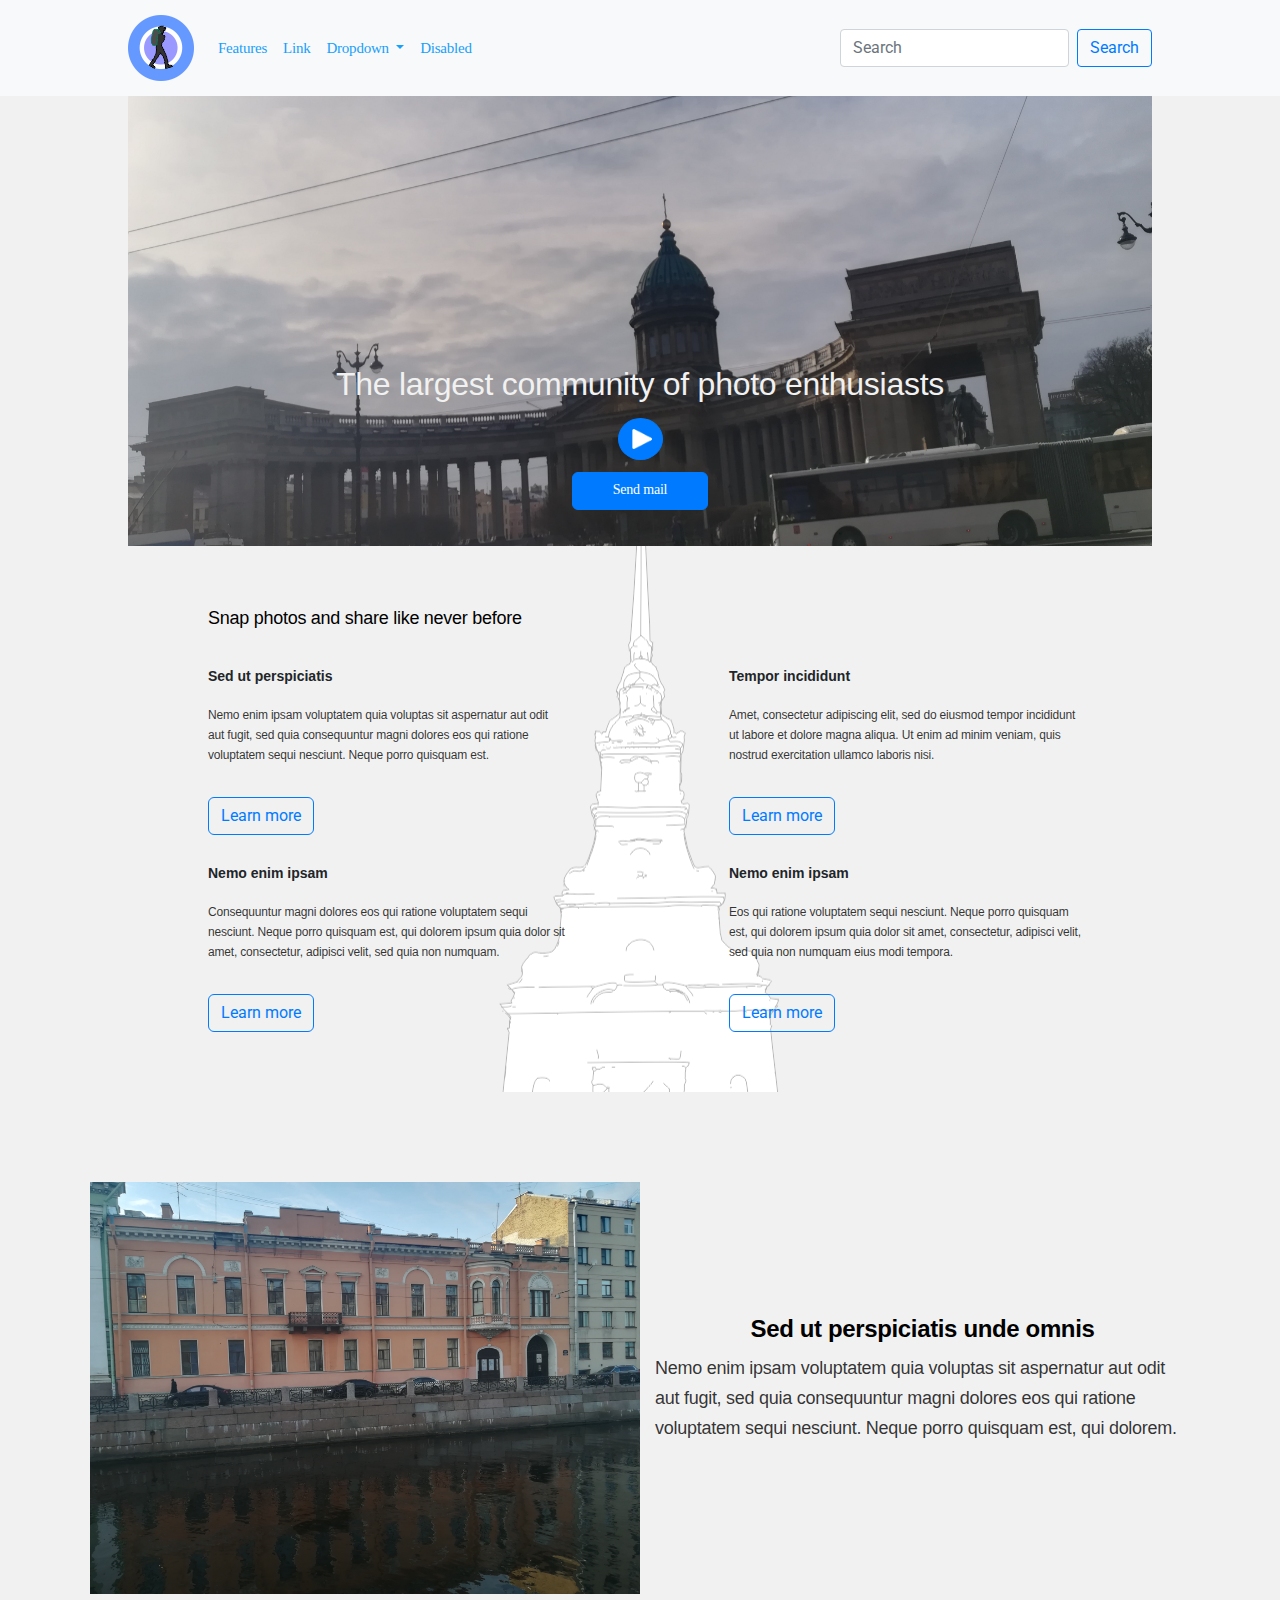
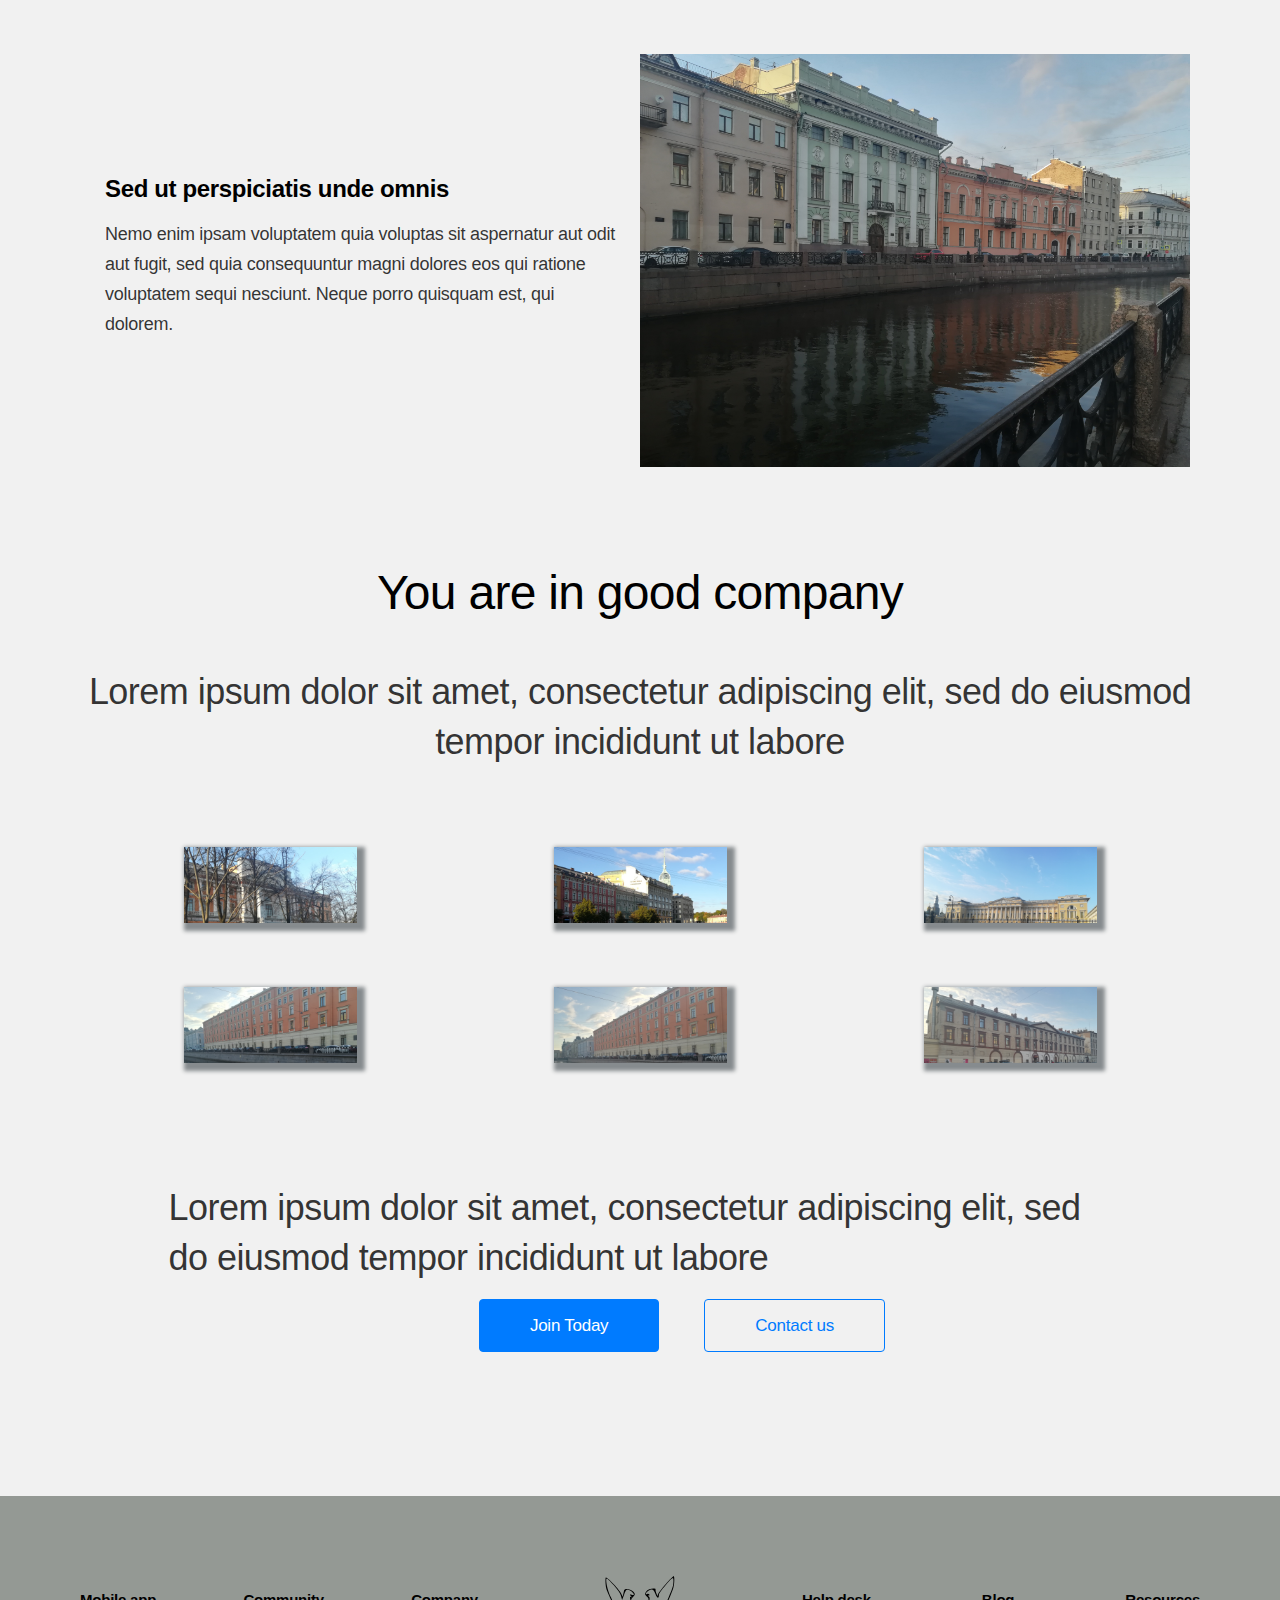
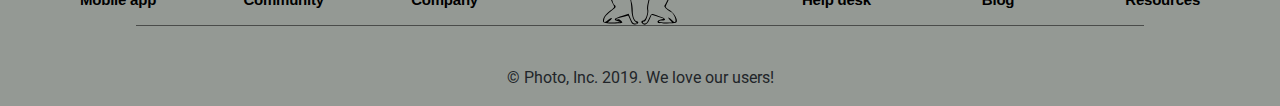
<file: index.html>
<!DOCTYPE html>
<html lang="en">
<head>
    <meta charset="UTF-8">
    <meta http-equiv="X-UA-Compatible" content="IE=edge">
    <meta name="viewport" content="width=device-width, initial-scale=1.0">
    <title>Figma site</title>
     <link rel="stylesheet" href="https://cdn.jsdelivr.net/npm/bootstrap@4.0.0/dist/css/bootstrap.min.css" integrity="sha384-Gn5384xqQ1aoWXA+058RXPxPg6fy4IWvTNh0E263XmFcJlSAwiGgFAW/dAiS6JXm" crossorigin="anonymous">
     <link rel="stylesheet" href="https://cdnjs.cloudflare.com/ajax/libs/font-awesome/6.1.1/css/all.min.css" integrity="sha512-KfkfwYDsLkIlwQp6LFnl8zNdLGxu9YAA1QvwINks4PhcElQSvqcyVLLD9aMhXd13uQjoXtEKNosOWaZqXgel0g==" crossorigin="anonymous" referrerpolicy="no-referrer" />
    <link rel="stylesheet" href="style.css">
    
</head>
<body>
    <div class="wrapper">
<div class="content">
    <!-- header -->
<nav class="navbar navbar-expand-lg navbar-light bg-light">
  <a class="navbar-brand" href="#"><img src="./img_logo/SPB_Logo.png" alt="logo"></a>
  <button class="navbar-toggler" type="button" data-toggle="collapse" data-target="#navbarSupportedContent" aria-controls="navbarSupportedContent" aria-expanded="false" aria-label="Toggle navigation">
    <span class="navbar-toggler-icon"></span>
  </button>

  <div class="collapse navbar-collapse" id="navbarSupportedContent">
    <ul class="navbar-nav mr-auto">
      <li class="nav-item active">
        <a class="nav-link" href="#">Features<span class="sr-only">(current)</span></a>
      </li>
      <li class="nav-item">
        <a class="nav-link" href="#">Link</a>
      </li>
      <li class="nav-item dropdown">
        <a class="nav-link dropdown-toggle" href="#" id="navbarDropdown" role="button" data-toggle="dropdown" aria-haspopup="true" aria-expanded="false">
          Dropdown
        </a>
        <div class="dropdown-menu" aria-labelledby="navbarDropdown">
          <a class="dropdown-item" href="#">Action</a>
          <a class="dropdown-item" href="#">Another action</a>
          <div class="dropdown-divider"></div>
          <a class="dropdown-item" href="#">Something else here</a>
        </div>
      </li>
      <li class="nav-item">
        <a class="nav-link disabled" href="#">Disabled</a>
      </li>
    </ul>
    <form class="form-inline my-2 my-lg-0">
      <input class="form-control mr-sm-2" type="search" placeholder="Search" aria-label="Search">
      <button class="btn btn-outline-primary my-2 my-sm-0" type="submit">Search</button>
    </form>
  </div>
</nav>
  <div class="video">
      <img id="imgVideo" src="./img_logo/IMG_20200326_101942.jpg" data-video="https://www.youtube.com/embed/lgVACVEMtYU">
      <h1 class="caption">The largest community of photo enthusiasts</h1>
      <button id="btnPlay" class="btnPlay btn btn-primary"><img src="./img_logo/Polygon.png"></button>
      <button id="btnVideo" class="btnVideo btn btn-primary"><a href="./sendMail.html" style="color:white; text-decoration: none;">Send mail</a></button>
  </div>
  <div class="container snap">
      <div class="row row-cols-3">
    <div class="col-12">
      <h1>Snap photos and share like never before</h2>
      </div>
    <div class="col">
      <h4>Sed ut perspiciatis</h4>
      <p>Nemo enim ipsam voluptatem quia voluptas sit aspernatur aut odit aut fugit, sed quia consequuntur magni dolores eos qui ratione voluptatem sequi nesciunt. Neque porro quisquam est.</p>
      <button class="btn btn-outline-primary">Learn more</button>

       <h4>Nemo enim ipsam</h4>
      <p>Consequuntur magni dolores eos qui ratione voluptatem sequi nesciunt. Neque porro quisquam est, qui dolorem ipsum quia dolor sit amet, consectetur, adipisci velit, sed quia non numquam.</p>
      <button class="btn btn-outline-primary">Learn more</button>

    </div>
    <div class="col col-right">
       <h4>Tempor incididunt</h4>
      <p>Amet, consectetur adipiscing elit, sed do eiusmod tempor incididunt ut labore et dolore magna aliqua. Ut enim ad minim veniam, quis nostrud exercitation ullamco laboris nisi.</p>
      <button class="btn btn-outline-primary">Learn more</button>

       <h4>Nemo enim ipsam</h4>
      <p>Eos qui ratione voluptatem sequi nesciunt. Neque porro quisquam est, qui dolorem ipsum quia dolor sit amet, consectetur, adipisci velit, sed quia non numquam eius modi tempora.</p>
      <button class="btn btn-outline-primary">Learn more</button>
    </div>
  </div>
   
</div>
<div class="card-content">

  <div class="card-top">
    <div class="card-img"><img src="./img_logo/IMG_card_top.jpg"></div>
    <div class="card-discriotion">
      <h1>Sed ut perspiciatis unde omnis</h1>
      <p>Nemo enim ipsam voluptatem quia voluptas sit aspernatur aut odit aut fugit, sed quia consequuntur magni dolores eos qui ratione voluptatem sequi nesciunt. Neque porro quisquam est, qui dolorem.</p>
    </div>
  </div>
  <div class="card-bottom">
     <div class="card-discriotion">
      <h1>Sed ut perspiciatis unde omnis</h1>
      <p>Nemo enim ipsam voluptatem quia voluptas sit aspernatur aut odit aut fugit, sed quia consequuntur magni dolores eos qui ratione voluptatem sequi nesciunt. Neque porro quisquam est, qui dolorem.</p>
    </div>
    <div class="card-img"><img src="./img_logo/IMG_card_bottom.jpg"></div>
  </div>

</div>
<div class="container">
 <h1 class="container-h1">You are in good company</h1>
<p class="container-p1">Lorem ipsum dolor sit amet, consectetur adipiscing elit, sed do eiusmod tempor incididunt ut labore</p>
 
<div class="companyBlock">
 <div class="row row-cols-3">
<div class="col">
     <img src="./img_logo/IMG_1.jpg" alt="img">
    </div>
    <div class="col">
           <img src="./img_logo/IMG_2.jpg" alt="img">

    </div>
    <div class="col">
          <img src="./img_logo/IMG_3.jpg" alt="img">

    </div>
    </div>
    <div class="row row-cols-3">
      <div class="col">
           <img src="./img_logo/IMG_4.jpg" alt="img">

    </div>
    <div class="col">
           <img src="./img_logo/IMG_5.jpg" alt="img">

    </div>
    <div class="col">
           <img src="./img_logo/IMG_6.jpg" alt="img">

    </div>
    </div>
</div>
</div>

</div>
<div class="container container-joint">

 <div class="left-block">
    <p class="container-content">Lorem ipsum dolor sit amet, consectetur adipiscing elit, sed do eiusmod tempor incididunt ut labore</p>
 </div>
  <div class="right-block">
    <button class="btn btn-primary"><a href="./sendMail.html" style="color:white; text-decoration: none;">Join Today</a></button>
  <button class="btn btn-outline-primary">Contact us</button>
  </div>

</div>

<div class="footer">
  <div class="footer-top">
    <div class="footer-top-left">
<a href="">Mobile app</a>
<a href="">Community</a>
<a href="">Company</a>
    </div>
    <div class="footer-top-center">
      <img src="./img_logo/imageLogo.svg" alt="logo">
    </div>
    <div class="footer-top-right">
<a href="">Help desk</a>
<a href="">Blog</a>
<a href="">Resources</a>
    </div>
  </div>
   <div class="gorizont-bar"></div>

  <div class="footer-bottom">
    <a href=""><i class="fa-brands fa-youtube"></i></i></a>
    <a href=""><i class="fa-brands fa-telegram"></i></a>
    <a href=""><i class="fa-brands fa-vk"></i></a>
    <a href="mailto:ghalut@mail.ru"><i class="fa-solid fa-at"></i></a>
   
  </div>
   <p class="info">&#169 Photo, Inc. 2019. We love our users!</p>
</div>
</div>

<!-- bootstrap scripts -->
<script src="https://cdnjs.cloudflare.com/ajax/libs/jquery/3.6.0/jquery.min.js" integrity="sha512-894YE6QWD5I59HgZOGReFYm4dnWc1Qt5NtvYSaNcOP+u1T9qYdvdihz0PPSiiqn/+/3e7Jo4EaG7TubfWGUrMQ==" crossorigin="anonymous" referrerpolicy="no-referrer"></script>
    <script src="https://code.jquery.com/jquery-3.2.1.slim.min.js" integrity="sha384-KJ3o2DKtIkvYIK3UENzmM7KCkRr/rE9/Qpg6aAZGJwFDMVNA/GpGFF93hXpG5KkN" crossorigin="anonymous"></script>
<script src="https://cdn.jsdelivr.net/npm/popper.js@1.12.9/dist/umd/popper.min.js" integrity="sha384-ApNbgh9B+Y1QKtv3Rn7W3mgPxhU9K/ScQsAP7hUibX39j7fakFPskvXusvfa0b4Q" crossorigin="anonymous"></script>
<script src="https://cdn.jsdelivr.net/npm/bootstrap@4.0.0/dist/js/bootstrap.min.js" integrity="sha384-JZR6Spejh4U02d8jOt6vLEHfe/JQGiRRSQQxSfFWpi1MquVdAyjUar5+76PVCmYl" crossorigin="anonymous"></script>
<script src="index.js"></script>
</body>
</html>
</file>
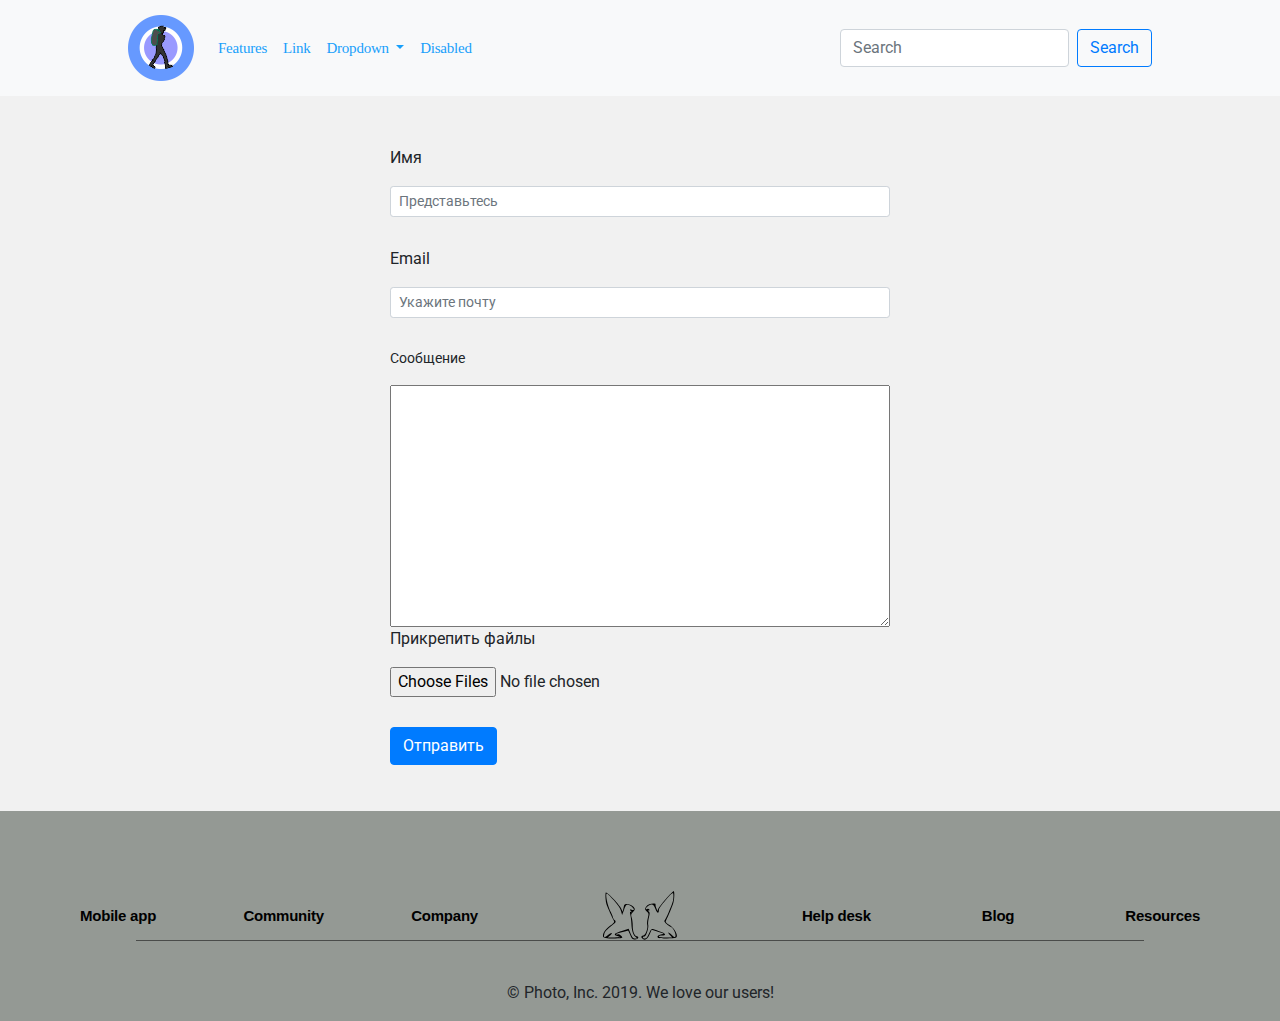
<file: sendMail.html>
<!DOCTYPE html>
<html lang="en">
<head>
    <meta charset="UTF-8">
    <meta http-equiv="X-UA-Compatible" content="IE=edge">
    <meta name="viewport" content="width=device-width, initial-scale=1.0">
    <title>sendMail</title>
    <link rel="stylesheet" href="https://cdn.jsdelivr.net/npm/bootstrap@4.0.0/dist/css/bootstrap.min.css" integrity="sha384-Gn5384xqQ1aoWXA+058RXPxPg6fy4IWvTNh0E263XmFcJlSAwiGgFAW/dAiS6JXm" crossorigin="anonymous">
    <link rel="stylesheet" href="style.css">
</head>
<body>
     <div class="wrapper">
<div class="content">
    <!-- header -->

<nav class="navbar navbar-expand-lg navbar-light bg-light">
  <a class="navbar-brand" href="index.html"><img src="./img_logo/SPB_Logo.png" alt="logo"></a>
  <button class="navbar-toggler" type="button" data-toggle="collapse" data-target="#navbarSupportedContent" aria-controls="navbarSupportedContent" aria-expanded="false" aria-label="Toggle navigation">
    <span class="navbar-toggler-icon"></span>
  </button>

  <div class="collapse navbar-collapse" id="navbarSupportedContent">
    <ul class="navbar-nav mr-auto">
      <li class="nav-item active">
        <a class="nav-link" href="./sendMail.html">Features<span class="sr-only">(current)</span></a>
      </li>
      <li class="nav-item">
        <a class="nav-link" href="#">Link</a>
      </li>
      <li class="nav-item dropdown">
        <a class="nav-link dropdown-toggle" href="#" id="navbarDropdown" role="button" data-toggle="dropdown" aria-haspopup="true" aria-expanded="false">
          Dropdown
        </a>
        <div class="dropdown-menu" aria-labelledby="navbarDropdown">
          <a class="dropdown-item" href="#">Action</a>
          <a class="dropdown-item" href="#">Another action</a>
          <div class="dropdown-divider"></div>
          <a class="dropdown-item" href="#">Something else here</a>
        </div>
      </li>
      <li class="nav-item">
        <a class="nav-link disabled" href="#">Disabled</a>
      </li>
    </ul>
    <form class="form-inline my-2 my-lg-0">
      <input class="form-control mr-sm-2" type="search" placeholder="Search" aria-label="Search">
      <button class="btn btn-outline-primary my-2 my-sm-0" type="submit">Search</button>
    </form>
  </div>
</nav>


    <!-- end header -->
    <div class="container-form">
  <form enctype="multipart/form-data" method="post" class="form" id="form" onsubmit="send(event, './api/send.php')">
 	<p>Имя</p>
 	<input class="form-control form-control-sm" placeholder="Представьтесь" name="name" type="text" >
 	<p class="email">Email</p>
 	<input  class="form-control form-control-sm" placeholder="Укажите почту" name="email" type="email" >
 	<p class="text">Сообщение</p>
 	<textarea name="text" rows="10" cols="50"></textarea>
 	<p>Прикрепить файлы</p>
 	<input type="file" name="myfile[]" multiple id="myfile">
 	<p class="submit"><input value="Отправить" type="submit" class="btn btn-primary"></p>
</form>
</div>

</div>
<!-- footer -->
<div class="footer">
  <div class="footer-top">
    <div class="footer-top-left">
<a href="">Mobile app</a>
<a href="">Community</a>
<a href="">Company</a>
    </div>
    <div class="footer-top-center">
      <img src="./img_logo/imageLogo.svg" alt="logo">
    </div>
    <div class="footer-top-right">
<a href="">Help desk</a>
<a href="">Blog</a>
<a href="">Resources</a>
    </div>
  </div>
   <div class="gorizont-bar"></div>

  <div class="footer-bottom">
    <a href=""><i class="fa-brands fa-youtube"></i></i></a>
    <a href=""><i class="fa-brands fa-telegram"></i></a>
    <a href=""><i class="fa-brands fa-vk"></i></a>
    <a href="mailto:ghalut@mail.ru"><i class="fa-solid fa-at"></i></a>
   
  </div>
   <p class="info">&#169 Photo, Inc. 2019. We love our users!</p>
</div>
</div>
</body>
<script>
function send(event, php){
console.log("Отправка запроса");
event.preventDefault ? event.preventDefault() : event.returnValue = false;
var req = new XMLHttpRequest();
req.open('POST', php, true);
req.onload = function() {
	if (req.status >= 200 && req.status < 400) {
		json = JSON.parse(this.response); //  internet explorer 11
    	console.log(json);
        
    	// ЗДЕСЬ УКАЗЫВАЕМ ДЕЙСТВИЯ В СЛУЧАЕ УСПЕХА ИЛИ НЕУДАЧИ
    	if (json.result == "success") {
    		// Если сообщение отправлено
    		alert("Сообщение отправлено");
    	} else {
    		// Если произошла ошибка
    		alert("Ошибка. Сообщение не отправлено");
    	}
    // Если не удалось связаться с php файлом
    } else {alert("Ошибка сервера. Номер: "+req.status);}}; 

// Если не удалось отправить запрос. Стоит блок на хостинге
req.onerror = function() {alert("Ошибка отправки запроса");};
req.send(new FormData(event.target));
}
</script>
</html>
</file>
<file: style.css>
@import url("https://fonts.googleapis.com/css2?family=Inter:wght@100;200;300;400&family=Lato:wght@100;300;400;700;900&family=Mulish:wght@200&family=Playfair+Display&family=Roboto:ital,wght@0,100;0,300;0,400;0,500;0,700;0,900;1,300&display=swap");
@import url("https://fonts.googleapis.com/css2?family=Comic+Neue:wght@300&family=Inter:wght@100;200;300;400&family=Lato:wght@100;300;400;700;900&family=Mulish:wght@200&family=Playfair+Display&family=Roboto:ital,wght@0,100;0,300;0,400;0,500;0,700;0,900;1,300&display=swap");
body {
  background: #f1f1f1;
}

.container-form {
  margin: 0 auto;
  max-width: 500px;
  height: auto;
  padding-top: 50px;
  position: relative;
}
.container-form form {
  display: flex;
  flex-direction: column;
  justify-content: flex-start;
  align-items: left;
  max-width: 500px;
}
.container-form form .text {
  margin-top: 30px;
  font-size: 14px;
}
.container-form form .email {
  margin-top: 30px;
}
.container-form form input:first-child {
  margin-top: 10px;
  margin-bottom: 30px;
}
.container-form form .submit {
  margin-top: 20px;
}

* {
  margin: 0;
  padding: 0;
  box-sizing: border-box;
  outline: none;
}

.wrapper {
  position: relative;
  display: flex;
  flex-direction: column;
  min-height: 100vh;
  width: 100vw;
}
.wrapper .content {
  position: relative;
  flex-grow: 1;
  justify-content: center;
  align-items: center;
  max-width: 100vw;
}
.wrapper .content .navbar {
  width: 100%;
  padding-right: 10%;
  padding-left: 10%;
  padding-top: 30px;
  padding-bottom: 30px;
}
.wrapper .content .navbar .nav-link {
  font-family: "Montserrat", sans-serif;
  font-style: normal;
  font-weight: 500;
  font-size: 20px;
  line-height: 18px;
  letter-spacing: -0.015em;
  color: #18a0fb;
}
.wrapper .content .video {
  width: 100%;
  height: 50vh;
  display: flex;
  justify-content: center;
  align-items: center;
  position: relative;
  overflow: hidden;
}
.wrapper .content .video img {
  width: 80%;
  align-self: center;
  display: flex;
  justify-content: center;
  align-items: center;
  flex-direction: column;
  height: 150vh;
}
.wrapper .content .video iframe {
  width: 80%;
  height: 50vh;
}
.wrapper .content .video .caption {
  position: absolute;
  font-family: "Montserrat", sans-serif;
  font-style: normal;
  font-weight: 400;
  font-size: 2rem;
  line-height: 2rem;
  text-align: center;
  align-self: flex-end;
  margin-bottom: 10rem;
  letter-spacing: -0.015em;
  color: #f1f1f1;
}
.wrapper .content .video .btnPlay {
  display: flex;
  align-items: center;
  text-align: center;
  align-self: flex-end;
  position: absolute;
  padding: 25px 20px 25px 25px;
  margin-bottom: 15rem;
  border-radius: 50%;
}
.wrapper .content .video .btnPlay img {
  width: 30px;
  height: 30px;
}
.wrapper .content .video .btnVideo {
  font-family: "Montserrat";
  font-style: normal;
  font-weight: 500;
  font-size: 17px;
  line-height: 21px;
  display: flex;
  align-items: center;
  text-align: center;
  align-self: flex-end;
  letter-spacing: -0.015em;
  color: #ffffff;
  position: absolute;
  padding: 15px 50px 17px 50px;
  margin-bottom: 5rem;
  border-radius: 6px;
}
.wrapper .content .snap {
  max-width: 80%;
  min-width: 300px;
  padding-top: 120px;
  padding-bottom: 120px;
  padding-left: 80px;
  padding-right: 80px;
  background-image: url("./img_logo/SPBBg.png");
  background-repeat: no-repeat;
  background-position: 50% 50%;
}
.wrapper .content .snap .row .col-12 h1 {
  font-family: "Montserrat", sans-serif;
  max-width: 500px;
  font-style: normal;
  font-weight: 400;
  font-size: 48px;
  line-height: 72px;
  /* or 150% */
  letter-spacing: -0.015em;
  color: #000000;
}
.wrapper .content .snap .row .col {
  min-width: 300px;
}
.wrapper .content .snap .row .col h4 {
  font-family: "Montserrat", sans-serif;
  text-align: left;
  font-weight: bold;
  padding-bottom: 24px;
  padding-top: 60px;
}
.wrapper .content .snap .row .col p {
  font-family: "Montserrat", sans-serif;
  font-style: normal;
  font-weight: 400;
  font-size: 18px;
  line-height: 30px;
  padding-bottom: 32px;
  width: calc(100% - 74px);
  letter-spacing: -0.015em;
  color: rgba(0, 0, 0, 0.8);
}
.wrapper .content .snap .row .col .btn {
  border-radius: 6px;
}
.wrapper .content .snap .row .col-right {
  padding: 0;
  outline: none;
}
.wrapper .content .snap .row .col-right h4 {
  margin-left: 74px;
}
.wrapper .content .snap .row .col-right p {
  margin-left: 74px;
}
.wrapper .content .snap .row .col-right .btn {
  margin-left: 74px;
}
.wrapper .content .card-content {
  display: flex;
  flex-direction: column;
  width: 80%;
  margin: 0 auto;
}
.wrapper .content .card-content .card-top {
  display: flex;
  width: 100%;
  flex-wrap: wrap;
  padding: 80px;
}
.wrapper .content .card-content .card-top .card-img {
  max-width: 50%;
}
.wrapper .content .card-content .card-top .card-img img {
  max-width: 1000px;
  min-width: 300px;
}
.wrapper .content .card-content .card-top .card-discriotion {
  max-width: 50%;
  min-width: 300px;
  display: flex;
  flex-direction: column;
  justify-content: center;
  align-items: center;
  padding-left: 84px;
}
.wrapper .content .card-content .card-top .card-discriotion h1 {
  padding-bottom: 24px;
  align-self: flex-start;
  font-family: "Montserrat", sans-serif;
  font-style: normal;
  font-weight: 700;
  font-size: 24px;
  line-height: 36px;
  /* identical to box height, or 150% */
  letter-spacing: -0.015em;
  color: #000000;
}
.wrapper .content .card-content .card-top .card-discriotion p {
  font-family: "Montserrat", sans-serif;
  font-style: normal;
  font-weight: 400;
  font-size: 18px;
  line-height: 30px;
  /* or 167% */
  letter-spacing: -0.015em;
  color: rgba(0, 0, 0, 0.8);
}
.wrapper .content .card-content .card-bottom {
  display: flex;
  width: 100%;
  flex-wrap: wrap;
  padding: 80px;
}
.wrapper .content .card-content .card-bottom .card-img {
  max-width: 50%;
}
.wrapper .content .card-content .card-bottom .card-img img {
  max-width: 1000px;
  min-width: 300px;
}
.wrapper .content .card-content .card-bottom .card-discriotion {
  max-width: 50%;
  min-width: 300px;
  display: flex;
  flex-direction: column;
  justify-content: center;
  align-items: center;
}
.wrapper .content .card-content .card-bottom .card-discriotion h1 {
  padding-bottom: 24px;
  align-self: flex-start;
  font-family: "Montserrat", sans-serif;
  font-style: normal;
  font-weight: 700;
  font-size: 24px;
  line-height: 36px;
  /* identical to box height, or 150% */
  letter-spacing: -0.015em;
  color: #000000;
}
.wrapper .content .card-content .card-bottom .card-discriotion p {
  font-family: "Montserrat", sans-serif;
  font-style: normal;
  font-weight: 400;
  font-size: 18px;
  line-height: 30px;
  padding-right: 84px;
  letter-spacing: -0.015em;
  color: rgba(0, 0, 0, 0.8);
}
.wrapper .content .container .container-h1 {
  font-family: "Montserrat", sans-serif;
  font-style: normal;
  font-weight: 400;
  font-size: 48px;
  line-height: 72px;
  /* identical to box height, or 150% */
  text-align: center;
  letter-spacing: -0.015em;
  padding-bottom: 30px;
  color: #000000;
}
.wrapper .content .container .container-p1 {
  font-family: "Montserrat", sans-serif;
  font-style: normal;
  font-weight: 400;
  font-size: 36px;
  line-height: 50px;
  /* or 139% */
  text-align: center;
  letter-spacing: -0.015em;
  color: rgba(0, 0, 0, 0.8);
}
.wrapper .content .container .companyBlock {
  display: flex;
  flex-direction: column;
  justify-content: center;
  align-items: center;
  margin-bottom: 120px;
}
.wrapper .content .container .companyBlock .row-cols-3 {
  justify-content: space-around;
  width: 100%;
  margin-top: 44px;
}
.wrapper .content .container .companyBlock .row-cols-3 .col {
  margin-top: 20px;
  max-width: 173px;
  min-width: 173px;
  padding: 0;
  height: 76px;
  overflow: hidden;
  box-shadow: 4px 4px 4px 4px #868b8e;
}
.wrapper .content .container .companyBlock .row-cols-3 .col img {
  width: 174px;
}
.wrapper .container.container-joint {
  display: flex;
  justify-content: space-around;
  align-items: center;
  flex-wrap: wrap;
  max-width: 100%;
  margin: 0;
  padding-left: 80px;
  padding-right: 80px;
  padding-bottom: 144px;
}
.wrapper .container.container-joint .left-block .container-content {
  max-width: 943px;
  font-family: "Montserrat", sans-serif;
  font-style: normal;
  font-weight: 400;
  font-size: 36px;
  line-height: 50px;
  /* or 139% */
  letter-spacing: -0.015em;
  color: rgba(0, 0, 0, 0.8);
}
.wrapper .container.container-joint .right-block {
  margin-left: 84px;
  display: flex;
  flex-wrap: wrap;
}
.wrapper .container.container-joint .right-block .btn-primary {
  font-family: "Montserrat", sans-serif;
  font-style: normal;
  font-weight: 500;
  font-size: 17px;
  line-height: 21px;
  padding: 15px 50px 15px 50px;
  display: flex;
  align-items: center;
  text-align: center;
  letter-spacing: -0.015em;
}
.wrapper .container.container-joint .right-block .btn-outline-primary {
  font-family: "Montserrat", sans-serif;
  font-style: normal;
  font-weight: 500;
  font-size: 17px;
  line-height: 21px;
  padding: 15px 50px 15px 50px;
  margin-left: 45px;
  display: flex;
  align-items: center;
  text-align: center;
  letter-spacing: -0.015em;
}
.wrapper .footer {
  background-color: rgb(148, 153, 148);
  padding-left: 80px;
  padding-right: 80px;
}
.wrapper .footer .footer-top {
  display: flex;
  justify-content: space-between;
  align-items: center;
  padding-top: 80px;
  flex-wrap: wrap;
}
.wrapper .footer .footer-top .footer-top-left {
  display: flex;
  justify-content: space-between;
  width: 40%;
}
.wrapper .footer .footer-top .footer-top-left a {
  font-family: "Montserrat", sans-serif;
  font-style: normal;
  font-weight: 700;
  font-size: 15px;
  line-height: 24px;
  /* identical to box height, or 160% */
  padding-right: 50px;
  letter-spacing: -0.015em;
  color: #000000;
}
.wrapper .footer .footer-top .footer-top-center {
  display: flex;
  justify-content: center;
}
.wrapper .footer .footer-top .footer-top-right {
  display: flex;
  justify-content: space-between;
  width: 40%;
}
.wrapper .footer .footer-top .footer-top-right a {
  font-family: "Montserrat", sans-serif;
  font-style: normal;
  font-weight: 700;
  font-size: 15px;
  line-height: 24px;
  /* identical to box height, or 160% */
  padding-left: 50px;
  letter-spacing: -0.015em;
  color: #000000;
}
.wrapper .footer .gorizont-bar {
  width: 90%;
  height: 1px;
  background: rgba(0, 0, 0, 0.5);
  margin: 0 auto;
}
.wrapper .footer .footer-bottom {
  display: flex;
  justify-content: space-around;
  align-items: center;
  padding-top: 40px;
  padding-left: 33%;
  padding-right: 30%;
}
.wrapper .footer .footer-bottom a {
  font-size: 44px;
  color: #333;
}
.wrapper .footer .footer-bottom a .fa-youtube:hover {
  color: red;
}
.wrapper .footer .footer-bottom a .fa-telegram:hover {
  color: #9f304e;
}
.wrapper .footer .footer-bottom a .fa-vk:hover {
  color: blue;
}
.wrapper .footer .footer-bottom a:last-child:hover {
  color: orange;
}
.wrapper .footer p {
  text-align: center;
}

@media (max-width: 1450px) {
  .wrapper .content .navbar {
    width: 100%;
    padding-right: 10%;
    padding-left: 10%;
    padding-top: 10px;
    padding-bottom: 10px;
  }
  .wrapper .content .navbar .nav-link {
    font-family: "Montserrat";
    font-style: normal;
    font-weight: 500;
    font-size: 15px;
    line-height: 18px;
    letter-spacing: -0.015em;
    color: #18a0fb;
  }
  .wrapper .content .video img {
    width: 80%;
    height: 100vh;
  }
  .wrapper .content .video .caption {
    font-size: 2rem;
    line-height: 1.5rem;
    margin-bottom: 150px;
    letter-spacing: -0.008em;
    color: #f1f1f1;
  }
  .wrapper .content .video .btnPlay {
    font-size: 12px;
    line-height: 15px;
    padding: 10px 10px 10px 13px;
    margin-bottom: 86px;
  }
  .wrapper .content .video .btnPlay img {
    width: 20px;
    height: 20px;
  }
  .wrapper .content .video .btnVideo {
    font-size: 14px;
    line-height: 18px;
    padding: 8px 40px 10px 40px;
    margin-bottom: 36px;
    border-radius: 6px;
  }
  .wrapper .content .snap {
    max-width: 80%;
    min-width: 300px;
    padding-top: 60px;
    padding-bottom: 60px;
    padding-left: 80px;
    padding-right: 80px;
  }
  .wrapper .content .snap .row .col-12 h1 {
    font-family: "Montserrat", sans-serif;
    max-width: 500px;
    font-style: normal;
    font-weight: 400;
    font-size: 18px;
    line-height: 24px;
    /* or 150% */
    letter-spacing: -0.015em;
    color: #000000;
  }
  .wrapper .content .snap .row .col {
    gap: 500px;
    min-width: 300px;
  }
  .wrapper .content .snap .row .col h4 {
    font-family: "Montserrat", sans-serif;
    text-align: left;
    font-weight: bold;
    padding-bottom: 12px;
    padding-top: 30px;
    font-size: 14px;
  }
  .wrapper .content .snap .row .col p {
    font-family: "Montserrat", sans-serif;
    font-style: normal;
    font-weight: 400;
    font-size: 12px;
    line-height: 20px;
    padding-bottom: 16px;
    width: calc(100% - 74px);
    letter-spacing: -0.015em;
    color: rgba(0, 0, 0, 0.8);
  }
  .wrapper .content .snap .row .col .btn {
    border-radius: 6px;
  }
  .wrapper .content .snap .row .col-right {
    padding: 0;
    outline: none;
  }
  .wrapper .content .snap .row .col-right h4 {
    margin-left: 74px;
  }
  .wrapper .content .snap .row .col-right p {
    margin-left: 74px;
  }
  .wrapper .content .snap .row .col-right .btn {
    margin-left: 74px;
  }
  .wrapper .content .card-content {
    display: flex;
    width: 100%;
    margin: 0 auto;
    padding: 60px;
    position: relative;
    margin-left: 0;
  }
  .wrapper .content .card-content .card-top {
    display: flex;
    width: 100%;
    flex-wrap: wrap;
    padding: 30px;
    position: relative;
    padding-left: 30px;
  }
  .wrapper .content .card-content .card-top .card-img {
    display: flex;
    position: relative;
    width: 100%;
    margin-left: 0px;
  }
  .wrapper .content .card-content .card-top .card-img img {
    width: 100%;
    min-width: 300px;
  }
  .wrapper .content .card-content .card-top .card-discriotion {
    max-width: 50%;
    min-width: 300px;
    display: flex;
    flex-direction: column;
    justify-content: center;
    align-items: center;
    padding-left: 15px;
    margin-right: 0;
  }
  .wrapper .content .card-content .card-top .card-discriotion h1 {
    padding-bottom: 4px;
    align-self: center;
    font-family: "Montserrat", sans-serif;
    font-style: normal;
    font-weight: 700;
    font-size: 24px;
    line-height: 24px;
    /* identical to box height, or 150% */
    letter-spacing: -0.015em;
    color: #000000;
  }
  .wrapper .content .card-content .card-top .card-discriotion p {
    font-family: "Montserrat", sans-serif;
    font-style: normal;
    font-weight: 400;
    font-size: 18px;
    line-height: 30px;
    /* or 167% */
    letter-spacing: -0.015em;
    color: rgba(0, 0, 0, 0.8);
  }
  .wrapper .content .card-content .card-bottom {
    display: flex;
    width: 100%;
    flex-wrap: wrap;
    padding: 30px;
  }
  .wrapper .content .card-content .card-bottom .card-img {
    max-width: 50%;
  }
  .wrapper .content .card-content .card-bottom .card-img img {
    max-width: 100%;
    min-width: 300px;
  }
  .wrapper .content .card-content .card-bottom .card-discriotion {
    max-width: 50%;
    min-width: 300px;
    display: flex;
    flex-direction: column;
    justify-content: center;
    align-items: center;
    padding: 15px;
    padding-top: 5px;
    padding-bottom: 0;
  }
  .wrapper .content .card-content .card-bottom .card-discriotion h1 {
    padding-bottom: 4px;
    align-self: flex-start;
    font-family: "Montserrat", sans-serif;
    font-style: normal;
    font-weight: 700;
    font-size: 24px;
    line-height: 36px;
    /* identical to box height, or 150% */
    letter-spacing: -0.015em;
    color: #000000;
  }
  .wrapper .content .card-content .card-bottom .card-discriotion p {
    font-family: "Montserrat", sans-serif;
    font-style: normal;
    font-weight: 400;
    font-size: 18px;
    line-height: 30px;
    padding-right: 10px;
    letter-spacing: -0.015em;
    color: rgba(0, 0, 0, 0.8);
  }
}
@media (max-width: 1050px) {
  .wrapper .content .container.container-joint {
    display: flex;
    justify-content: space-around;
    align-items: center;
    flex-wrap: wrap;
    max-width: 100%;
    margin: 0;
    padding-left: 80px;
    padding-right: 80px;
    padding-bottom: 144px;
  }
  .wrapper .content .container.container-joint .left-block .container-content {
    max-width: 943px;
    font-family: "Montserrat", sans-serif;
    font-style: normal;
    font-weight: 400;
    font-size: 36px;
    line-height: 50px;
    /* or 139% */
    letter-spacing: -0.015em;
    color: rgba(0, 0, 0, 0.8);
  }
  .wrapper .content .container.container-joint .right-block {
    margin-left: 84px;
    display: flex;
    flex-wrap: wrap;
  }
  .wrapper .content .container.container-joint .right-block .btn-primary {
    font-family: "Montserrat", sans-serif;
    font-style: normal;
    font-weight: 500;
    font-size: 17px;
    line-height: 21px;
    padding: 15px 50px 15px 50px;
    display: flex;
    align-items: center;
    text-align: center;
    letter-spacing: -0.015em;
  }
  .wrapper .content .container.container-joint .right-block .btn-outline-primary {
    font-family: "Montserrat", sans-serif;
    font-style: normal;
    font-weight: 500;
    font-size: 17px;
    line-height: 21px;
    padding: 15px 50px 15px 50px;
    margin-left: 45px;
    display: flex;
    align-items: center;
    text-align: center;
    letter-spacing: -0.015em;
  }
  .wrapper .footer {
    background-color: rgb(148, 153, 148);
    padding-left: 80px;
    padding-right: 80px;
  }
  .wrapper .footer .footer-top {
    display: flex;
    flex-direction: column;
    justify-content: space-between;
    align-items: center;
    padding-top: 40px;
    flex-wrap: wrap;
  }
  .wrapper .footer .footer-top .footer-top-left {
    display: flex;
    order: 2;
    justify-content: space-around;
    width: 100%;
  }
  .wrapper .footer .footer-top .footer-top-left a {
    font-family: "Montserrat", sans-serif;
    font-style: normal;
    font-weight: 500;
    font-size: 14px;
    line-height: 24px;
    /* identical to box height, or 160% */
    padding-right: 0px;
    letter-spacing: -0.015em;
    color: #000000;
  }
  .wrapper .footer .footer-top .footer-top-center {
    display: flex;
    justify-content: center;
    order: 1;
  }
  .wrapper .footer .footer-top .footer-top-center img {
    padding-bottom: 50px;
  }
  .wrapper .footer .footer-top .footer-top-right {
    display: flex;
    width: 100%;
    justify-content: space-around;
    order: 3;
  }
  .wrapper .footer .footer-top .footer-top-right a {
    font-family: "Montserrat", sans-serif;
    display: flex;
    font-style: normal;
    font-weight: 500;
    font-size: 14px;
    line-height: 24px;
    /* identical to box height, or 160% */
    padding-left: 0px;
    letter-spacing: -0.015em;
    color: #000000;
  }
  .wrapper .footer .gorizont-bar {
    width: 90%;
    height: 1px;
    background: rgba(0, 0, 0, 0.5);
    margin: 0 auto;
  }
  .wrapper .footer .footer-bottom {
    display: flex;
    justify-content: space-around;
    align-items: center;
    padding-top: 40px;
    padding-left: 33%;
    padding-right: 30%;
  }
  .wrapper .footer .footer-bottom a {
    font-size: 38px;
    color: #333;
  }
  .wrapper .footer p {
    text-align: center;
  }
}
@media (max-width: 770px) {
  .wrapper .content .snap .row .col-right {
    padding: 0;
    outline: none;
  }
  .wrapper .content .snap .row .col-right h4 {
    margin-left: 0px;
  }
  .wrapper .content .snap .row .col-right p {
    margin-left: 0px;
    width: 90%;
  }
  .wrapper .content .snap .row .col-right .btn {
    margin-left: 0px;
  }
  .wrapper .content .card-content {
    display: flex;
    width: 100%;
    margin: 0 auto;
    padding: 0px;
    position: relative;
    margin-left: 0;
  }
  .wrapper .content .card-content .card-top {
    display: flex;
    width: 100%;
    flex-wrap: wrap;
    padding: 30px;
    position: relative;
    padding-left: 30px;
  }
  .wrapper .content .card-content .card-top .card-img {
    display: flex;
    position: relative;
    width: 100%;
    margin-left: 0px;
  }
  .wrapper .content .card-content .card-top .card-img img {
    width: 100%;
    min-width: 300px;
  }
  .wrapper .content .card-content .card-top .card-discriotion {
    max-width: 50%;
    min-width: 300px;
    display: flex;
    flex-direction: column;
    justify-content: center;
    align-items: center;
    padding-left: 15px;
    margin-right: 0;
  }
  .wrapper .content .card-content .card-top .card-discriotion h1 {
    padding-bottom: 4px;
    align-self: center;
    font-family: "Montserrat", sans-serif;
    font-style: normal;
    font-weight: 700;
    font-size: 24px;
    line-height: 24px;
    /* identical to box height, or 150% */
    letter-spacing: -0.015em;
    color: #000000;
  }
  .wrapper .content .card-content .card-top .card-discriotion p {
    font-family: "Montserrat", sans-serif;
    font-style: normal;
    font-weight: 400;
    font-size: 18px;
    line-height: 30px;
    /* or 167% */
    letter-spacing: -0.015em;
    color: rgba(0, 0, 0, 0.8);
  }
  .wrapper .content .card-content .card-bottom {
    display: flex;
    width: 100%;
    flex-wrap: wrap;
    padding: 30px;
  }
  .wrapper .content .card-content .card-bottom .card-img {
    max-width: 50%;
  }
  .wrapper .content .card-content .card-bottom .card-img img {
    max-width: 100%;
    min-width: 300px;
  }
  .wrapper .content .card-content .card-bottom .card-discriotion {
    max-width: 50%;
    min-width: 300px;
    display: flex;
    flex-direction: column;
    justify-content: center;
    align-items: center;
    padding: 15px;
    padding-top: 5px;
    padding-bottom: 0;
  }
  .wrapper .content .card-content .card-bottom .card-discriotion h1 {
    padding-bottom: 4px;
    align-self: flex-start;
    font-family: "Montserrat", sans-serif;
    font-style: normal;
    font-weight: 700;
    font-size: 24px;
    line-height: 36px;
    /* identical to box height, or 150% */
    letter-spacing: -0.015em;
    color: #000000;
  }
  .wrapper .content .card-content .card-bottom .card-discriotion p {
    font-family: "Montserrat", sans-serif;
    font-style: normal;
    font-weight: 400;
    font-size: 18px;
    line-height: 30px;
    padding-right: 10px;
    letter-spacing: -0.015em;
    color: rgba(0, 0, 0, 0.8);
  }
  .wrapper .content .container .container-h1 {
    font-family: "Montserrat", sans-serif;
    font-style: normal;
    font-weight: 400;
    font-size: 38px;
    line-height: 52px;
    /* identical to box height, or 150% */
    text-align: center;
    letter-spacing: -0.015em;
    padding-bottom: 10px;
    color: #000000;
  }
  .wrapper .content .container .container-p1 {
    font-family: "Montserrat", sans-serif;
    font-style: normal;
    font-weight: 400;
    font-size: 26px;
    line-height: 40px;
    /* or 139% */
    text-align: center;
    letter-spacing: -0.015em;
    color: rgba(0, 0, 0, 0.8);
  }
  .wrapper .content .container .companyBlock {
    display: flex;
    flex-direction: column;
    justify-content: center;
    align-items: center;
    margin-bottom: 60px;
  }
  .wrapper .content .container .companyBlock .row-cols-3 {
    justify-content: space-around;
    width: 100%;
    margin-top: 44px;
  }
  .wrapper .content .container .companyBlock .row-cols-3 .col {
    margin-top: 20px;
    max-width: 173px;
    min-width: 173px;
    padding: 0;
    height: 76px;
    overflow: hidden;
  }
  .wrapper .content .container .companyBlock .row-cols-3 .col img {
    width: 174px;
  }
  .wrapper .container.container-joint {
    display: flex;
    justify-content: space-around;
    align-items: center;
    flex-wrap: wrap;
    max-width: 100%;
    margin: 0;
    padding-left: 80px;
    padding-right: 80px;
    padding-bottom: 72px;
  }
  .wrapper .container.container-joint .left-block .container-content {
    max-width: 943px;
    font-family: "Montserrat", sans-serif;
    font-style: normal;
    font-weight: 400;
    font-size: 26px;
    line-height: 40px;
    /* or 139% */
    letter-spacing: -0.015em;
    color: rgba(0, 0, 0, 0.8);
  }
  .wrapper .container.container-joint .right-block {
    margin-left: 0px;
    display: flex;
    flex-wrap: wrap;
  }
  .wrapper .container.container-joint .right-block .btn-primary {
    font-family: "Montserrat", sans-serif;
    font-style: normal;
    font-weight: 500;
    font-size: 17px;
    line-height: 21px;
    padding: 15px 50px 15px 50px;
    display: flex;
    align-items: center;
    text-align: center;
    letter-spacing: -0.015em;
  }
  .wrapper .container.container-joint .right-block .btn-outline-primary {
    font-family: "Montserrat", sans-serif;
    font-style: normal;
    font-weight: 500;
    font-size: 17px;
    line-height: 21px;
    padding: 15px 50px 15px 50px;
    margin-left: 45px;
    display: flex;
    align-items: center;
    text-align: center;
    letter-spacing: -0.015em;
  }
  .wrapper .footer {
    padding-left: 80px;
    padding-right: 80px;
  }
  .wrapper .footer .footer-top {
    display: flex;
    flex-direction: column;
    justify-content: space-between;
    align-items: center;
    padding-top: 40px;
    flex-wrap: wrap;
  }
  .wrapper .footer .footer-top .footer-top-left {
    display: flex;
    order: 2;
    justify-content: space-around;
    width: 100%;
  }
  .wrapper .footer .footer-top .footer-top-left a {
    font-family: "Montserrat", sans-serif;
    font-style: normal;
    font-weight: 500;
    font-size: 12px;
    line-height: 24px;
    /* identical to box height, or 160% */
    padding-right: 0px;
    letter-spacing: -0.015em;
    color: #000000;
  }
  .wrapper .footer .footer-top .footer-top-center {
    display: flex;
    justify-content: center;
    order: 1;
  }
  .wrapper .footer .footer-top .footer-top-center img {
    padding-bottom: 50px;
  }
  .wrapper .footer .footer-top .footer-top-right {
    display: flex;
    width: 100%;
    justify-content: space-around;
    order: 3;
  }
  .wrapper .footer .footer-top .footer-top-right a {
    font-family: "Montserrat", sans-serif;
    display: flex;
    font-style: normal;
    font-weight: 500;
    font-size: 12px;
    line-height: 24px;
    /* identical to box height, or 160% */
    padding-left: 0px;
    letter-spacing: -0.015em;
    color: #000000;
  }
  .wrapper .footer .gorizont-bar {
    width: 90%;
    height: 1px;
    background: rgba(0, 0, 0, 0.5);
    margin: 0 auto;
  }
  .wrapper .footer .footer-bottom {
    display: flex;
    justify-content: space-around;
    align-items: center;
    padding-top: 40px;
    padding-left: 33%;
    padding-right: 30%;
  }
  .wrapper .footer .footer-bottom a {
    font-size: 44px;
    color: #333;
  }
  .wrapper .footer p {
    text-align: center;
  }
}
@media (max-width: 450px) {
  .wrapper .content .navbar {
    width: 100%;
    padding-right: 10%;
    padding-left: 10%;
    padding-top: 5px;
    padding-bottom: 5px;
  }
  .wrapper .content .navbar .nav-link {
    font-family: "Montserrat";
    font-style: normal;
    font-weight: 500;
    font-size: 15px;
    line-height: 18px;
    letter-spacing: -0.015em;
    color: #18a0fb;
  }
  .wrapper .content .video video {
    width: 100%;
    height: auto;
  }
  .wrapper .content .video img {
    width: 100%;
  }
  .wrapper .content .video .caption {
    font-size: 1rem;
    line-height: 1rem;
    margin-bottom: 60px;
    max-width: 300px;
    letter-spacing: -0.005em;
    color: #f1f1f1;
  }
  .wrapper .content .video .btnPlay {
    font-size: 12px;
    line-height: 15px;
    padding: 10px 10px 10px 13px;
    margin-bottom: 86px;
  }
  .wrapper .content .video .btnPlay img {
    width: 20px;
    height: 20px;
  }
  .wrapper .content .video .btnVideo {
    font-size: 12px;
    line-height: 15px;
    padding: 5px 30px 7px 30px;
    margin-bottom: 26px;
    border-radius: 6px;
  }
  .wrapper .content .snap {
    max-width: 100%;
    min-width: 300px;
    padding-top: 60px;
    padding-bottom: 60px;
    padding-left: 40px;
    padding-right: 40px;
  }
  .wrapper .content .snap .row .col-12 h1 {
    font-family: "Montserrat", sans-serif;
    max-width: 300px;
    font-style: normal;
    font-weight: 400;
    font-size: 18px;
    line-height: 24px;
    /* or 150% */
    letter-spacing: -0.015em;
    color: #000000;
  }
  .wrapper .content .snap .row .col {
    max-width: 300px;
  }
  .wrapper .content .snap .row .col h4 {
    font-family: "Montserrat", sans-serif;
    text-align: left;
    font-weight: bold;
    padding-bottom: 12px;
    padding-top: 30px;
    font-size: 14px;
  }
  .wrapper .content .snap .row .col p {
    font-family: "Montserrat", sans-serif;
    font-style: normal;
    font-weight: 400;
    font-size: 12px;
    line-height: 20px;
    padding-bottom: 16px;
    width: 90%;
    letter-spacing: -0.015em;
    color: rgba(0, 0, 0, 0.8);
  }
  .wrapper .content .snap .row .col .btn {
    border-radius: 6px;
  }
  .wrapper .content .snap .row .col-right {
    padding: 0;
    outline: none;
  }
  .wrapper .content .snap .row .col-right h4 {
    margin-left: 10px;
  }
  .wrapper .content .snap .row .col-right p {
    margin-left: 10px;
    width: 90%;
  }
  .wrapper .content .snap .row .col-right .btn {
    margin-left: 10px;
  }
  .wrapper .content .card-content {
    display: flex;
    flex-direction: column;
    justify-content: center;
    align-items: center;
    width: 100%;
    margin: 0 auto;
    padding: 0px;
  }
  .wrapper .content .card-content .card-top {
    display: flex;
    width: 100%;
    flex-wrap: wrap;
    padding: 0px;
  }
  .wrapper .content .card-content .card-top .card-img {
    max-width: 100%;
  }
  .wrapper .content .card-content .card-top .card-img img {
    max-width: 100%;
    min-width: 300px;
  }
  .wrapper .content .card-content .card-top .card-discriotion {
    max-width: 100%;
    min-width: 300px;
    display: flex;
    flex-direction: column;
    justify-content: center;
    align-items: center;
    padding-left: 15px;
  }
  .wrapper .content .card-content .card-top .card-discriotion h1 {
    padding-bottom: 4px;
    align-self: center;
    font-family: "Montserrat", sans-serif;
    font-style: normal;
    font-weight: 700;
    font-size: 24px;
    line-height: 24px;
    /* identical to box height, or 150% */
    letter-spacing: -0.015em;
    color: #000000;
  }
  .wrapper .content .card-content .card-top .card-discriotion p {
    font-family: "Montserrat", sans-serif;
    font-style: normal;
    font-weight: 400;
    font-size: 18px;
    line-height: 30px;
    /* or 167% */
    letter-spacing: -0.015em;
    color: rgba(0, 0, 0, 0.8);
  }
  .wrapper .content .card-content .card-bottom {
    display: flex;
    width: 100%;
    flex-wrap: wrap;
    padding: 0px;
  }
  .wrapper .content .card-content .card-bottom .card-img {
    display: flex;
    justify-content: center;
    align-items: center;
    order: 1;
    max-width: 100%;
  }
  .wrapper .content .card-content .card-bottom .card-img img {
    max-width: 100%;
    min-width: 300px;
  }
  .wrapper .content .card-content .card-bottom .card-discriotion {
    max-width: 100%;
    min-width: 300px;
    display: flex;
    order: 2;
    flex-direction: column;
    justify-content: center;
    align-items: center;
    padding: 15px;
  }
  .wrapper .content .card-content .card-bottom .card-discriotion h1 {
    padding-bottom: 4px;
    align-self: flex-start;
    font-family: "Montserrat", sans-serif;
    font-style: normal;
    font-weight: 700;
    font-size: 24px;
    line-height: 36px;
    /* identical to box height, or 150% */
    letter-spacing: -0.015em;
    color: #000000;
  }
  .wrapper .content .card-content .card-bottom .card-discriotion p {
    font-family: "Montserrat", sans-serif;
    font-style: normal;
    font-weight: 400;
    font-size: 18px;
    line-height: 30px;
    padding-right: 10px;
    letter-spacing: -0.015em;
    color: rgba(0, 0, 0, 0.8);
  }
  .wrapper .content .container .container-h1 {
    font-family: "Montserrat", sans-serif;
    font-style: normal;
    font-weight: 400;
    font-size: 32px;
    line-height: 42px;
    /* identical to box height, or 150% */
    text-align: center;
    letter-spacing: -0.005em;
    padding-bottom: 0px;
    color: #000000;
  }
  .wrapper .content .container .container-p1 {
    font-family: "Montserrat", sans-serif;
    font-style: normal;
    font-weight: 400;
    font-size: 24px;
    line-height: 30px;
    /* or 139% */
    text-align: center;
    letter-spacing: -0.005em;
    color: rgba(0, 0, 0, 0.8);
  }
  .wrapper .content .container .companyBlock {
    display: flex;
    flex-direction: column;
    justify-content: center;
    align-items: center;
    margin-bottom: 60px;
  }
  .wrapper .content .container .companyBlock .row-cols-3 {
    justify-content: space-around;
    width: 100%;
    margin-top: 0px;
  }
  .wrapper .content .container .companyBlock .row-cols-3 .col {
    margin-top: 20px;
    max-width: 300px;
    min-width: 300px;
    padding: 0;
    height: 150px;
    overflow: hidden;
  }
  .wrapper .content .container .companyBlock .row-cols-3 .col img {
    width: 300px;
  }
  .wrapper .container.container-joint {
    display: flex;
    justify-content: space-around;
    align-items: center;
    flex-wrap: wrap;
    max-width: 100%;
    margin: 0;
    padding-left: 50px;
    padding-right: 50px;
    padding-bottom: 32px;
  }
  .wrapper .container.container-joint .left-block .container-content {
    max-width: 943px;
    font-family: "Montserrat", sans-serif;
    font-style: normal;
    font-weight: 400;
    font-size: 20px;
    line-height: 30px;
    /* or 139% */
    letter-spacing: -0.005em;
    text-align: center;
    color: rgba(0, 0, 0, 0.8);
  }
  .wrapper .container.container-joint .right-block {
    margin-left: 0px;
    display: flex;
    justify-content: center;
    flex-wrap: wrap;
  }
  .wrapper .container.container-joint .right-block .btn-primary {
    font-family: "Montserrat", sans-serif;
    font-style: normal;
    font-weight: 500;
    font-size: 17px;
    line-height: 21px;
    padding: 15px 50px 15px 50px;
    display: flex;
    align-items: center;
    text-align: center;
    letter-spacing: -0.015em;
  }
  .wrapper .container.container-joint .right-block .btn-outline-primary {
    font-family: "Montserrat", sans-serif;
    font-style: normal;
    font-weight: 500;
    font-size: 17px;
    line-height: 21px;
    padding: 15px 50px 15px 50px;
    margin-left: 0px;
    margin-top: 30px;
    display: flex;
    align-items: center;
    text-align: center;
    letter-spacing: -0.015em;
  }
  .wrapper .footer {
    background-color: rgb(148, 153, 148);
    padding-left: 40px;
    padding-right: 40px;
  }
  .wrapper .footer .footer-top {
    display: flex;
    flex-direction: column;
    justify-content: space-between;
    align-items: center;
    padding-top: 40px;
    flex-wrap: wrap;
  }
  .wrapper .footer .footer-top .footer-top-left {
    display: flex;
    order: 2;
    justify-content: space-around;
    width: 100%;
    padding-bottom: 10px;
  }
  .wrapper .footer .footer-top .footer-top-left a {
    font-family: "Montserrat", sans-serif;
    font-style: normal;
    font-weight: 700;
    font-size: 15px;
    line-height: 24px;
    /* identical to box height, or 160% */
    padding-right: 0px;
    letter-spacing: -0.015em;
    color: #000000;
  }
  .wrapper .footer .footer-top .footer-top-center {
    display: flex;
    justify-content: center;
    order: 1;
  }
  .wrapper .footer .footer-top .footer-top-center img {
    padding-bottom: 20px;
  }
  .wrapper .footer .footer-top .footer-top-right {
    display: flex;
    width: 100%;
    justify-content: space-around;
    order: 3;
  }
  .wrapper .footer .footer-top .footer-top-right a {
    font-family: "Montserrat", sans-serif;
    display: flex;
    font-style: normal;
    font-weight: 700;
    font-size: 15px;
    line-height: 24px;
    /* identical to box height, or 160% */
    padding-left: 0px;
    letter-spacing: -0.015em;
    color: #000000;
  }
  .wrapper .footer .gorizont-bar {
    width: 90%;
    height: 1px;
    background: rgba(0, 0, 0, 0.5);
    margin: 0 auto;
  }
  .wrapper .footer .footer-bottom {
    display: flex;
    justify-content: space-between;
    align-items: center;
    padding-top: 20px;
    padding-left: 0%;
    padding-right: 0%;
  }
  .wrapper .footer .footer-bottom a {
    font-size: 34px;
    color: #333;
  }
  .wrapper .footer p {
    text-align: center;
    font-size: 10px;
    word-spacing: 2px;
    letter-spacing: 1px;
  }
}/*# sourceMappingURL=style.css.map */
</file>
